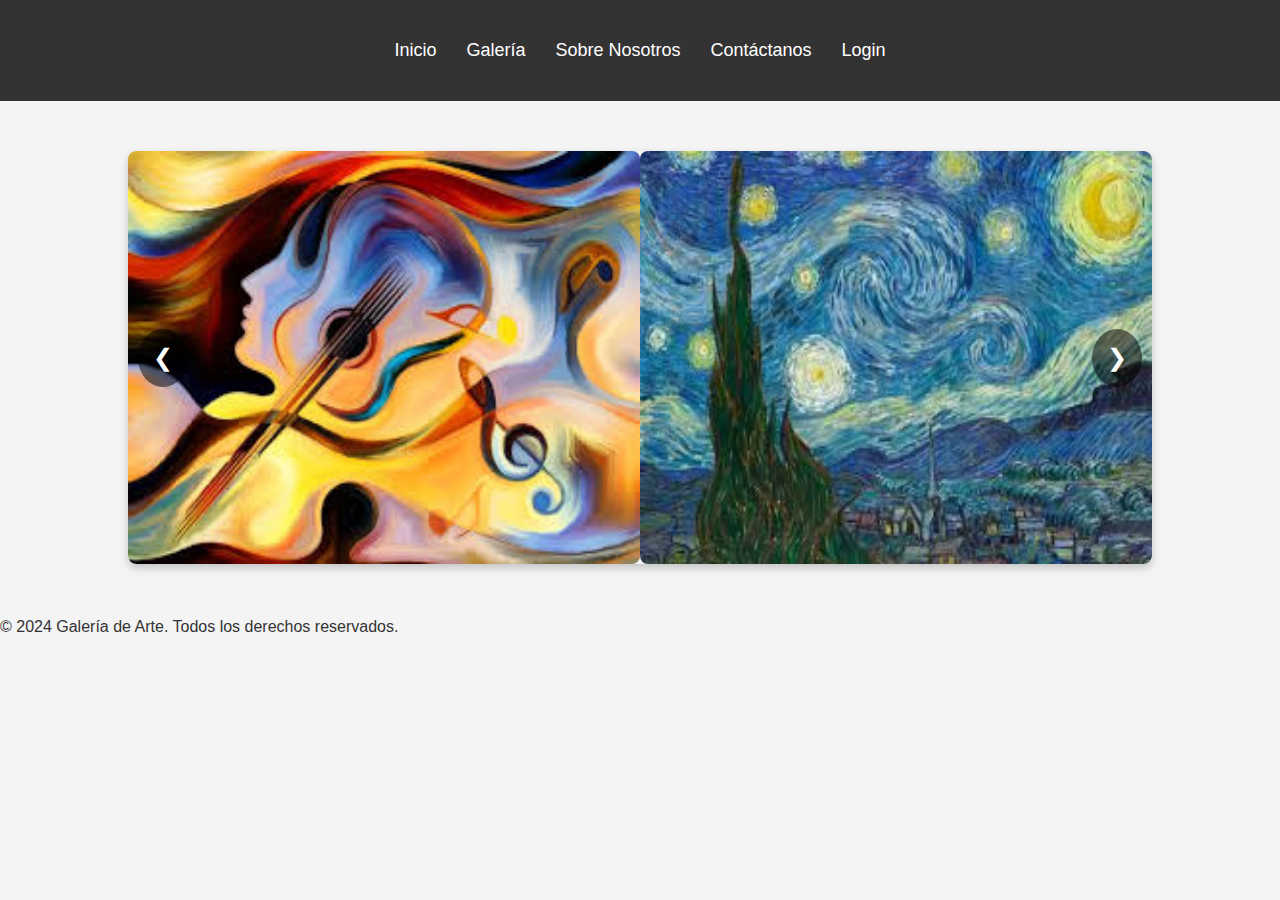
<file: html/index.html>
<!DOCTYPE html>
<html lang="es">
<head>
  <meta charset="UTF-8">
  <meta name="viewport" content="width=device-width, initial-scale=1.0">
  <title>Galería de Arte</title>
  <link rel="stylesheet" href="../css/index.css"> <!-- Enlaza con tu archivo CSS -->
</head>
<body>

  <!-- Navbar -->
  <header>
    <nav>
      <ul>
        <li><a href="./index.html">Inicio</a></li>
        <li><a href="./galeria.html">Galería</a></li>
        <li><a href="./nosotros.html">Sobre Nosotros</a></li>
        <li><a href="./contactanos.html">Contáctanos</a></li>
        <li><a href="./login.html">Login</a></li>
      </ul>
    </nav>
  </header>

  

  <!-- Carrusel de Imágenes -->
  <section id="carousel" class="carousel">
    <div class="carousel-container">
      <img src="../img/imagen1.jpg" alt="Arte 1">
      <img src="../img/imagen2.jpg" alt="Arte 2">
      <img src="../img/imagen3.jpg" alt="Arte 3">
      <img src="../img/imagen4.jpg" alt="Arte 4">
      <img src="../img/imagen5.jpg" alt="Arte 5">
      <img src="../img/imagen6.jpg" alt="Arte 6">
    </div>
    <button class="carousel-nav left" onclick="moveCarousel('left')">&#10094;</button>
    <button class="carousel-nav right" onclick="moveCarousel('right')">&#10095;</button>
  </section>

 
  <!-- Footer -->
  <footer>
    <p>&copy; 2024 Galería de Arte. Todos los derechos reservados.</p>
  </footer>

  <!-- Script para mover el carrusel -->
  <script>
    let currentIndex = 0;

    function moveCarousel(direction) {
      const images = document.querySelectorAll('.carousel-container img');
      const totalImages = images.length;

      if (direction === 'left') {
        currentIndex = (currentIndex - 1 + totalImages) % totalImages;
      } else if (direction === 'right') {
        currentIndex = (currentIndex + 1) % totalImages;
      }

      const carouselContainer = document.querySelector('.carousel-container');
      carouselContainer.style.transform = `translateX(-${currentIndex * 100}%)`;
    }
  </script>
</body>
</html>
</file>
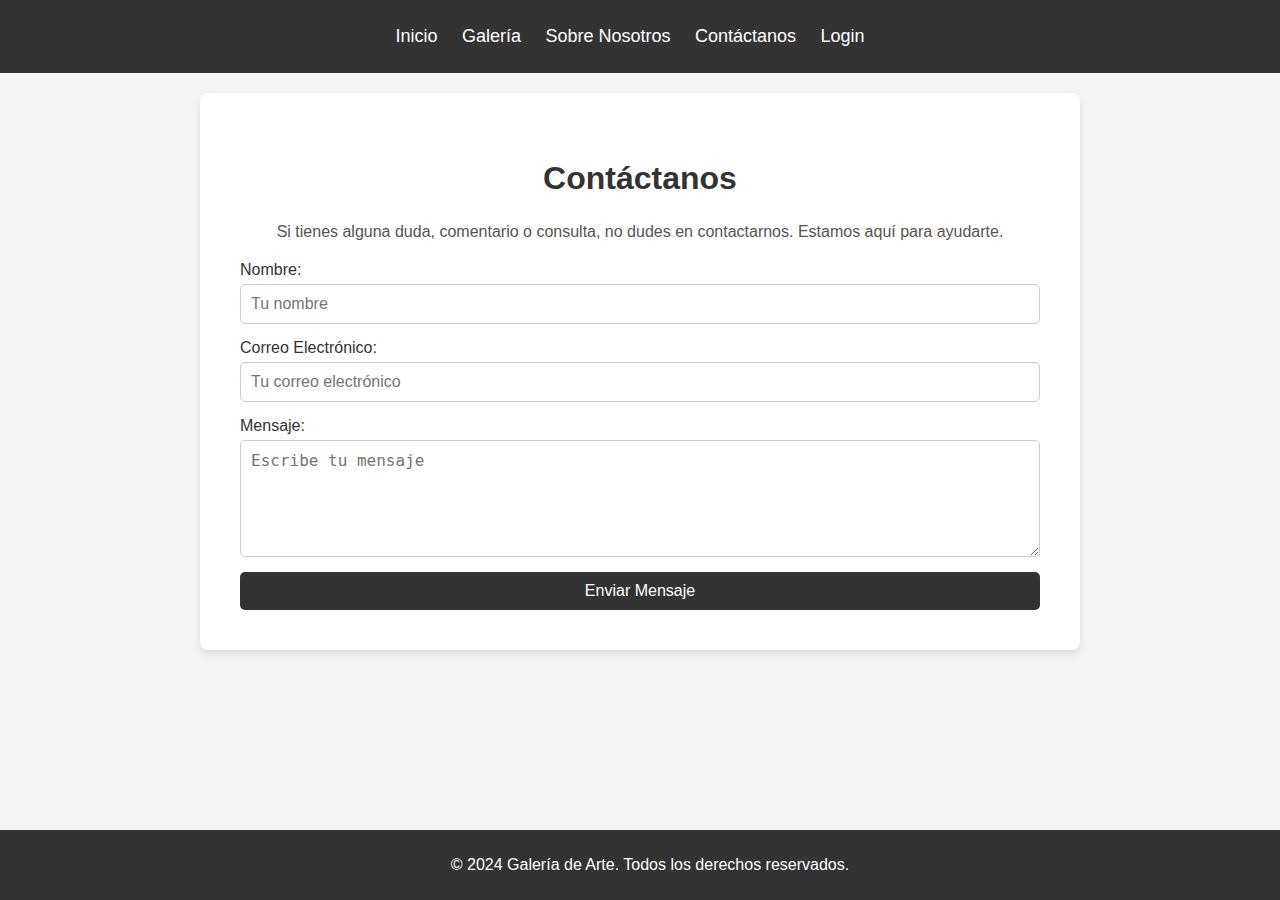
<file: html/contactanos.html>
<!DOCTYPE html>
<html lang="es">
<head>
  <meta charset="UTF-8">
  <meta name="viewport" content="width=device-width, initial-scale=1.0">
  <title>Contáctanos</title>
  <link rel="stylesheet" href="../css/contactanos.css"> 
</head>
<body>

   <header>
    <nav>
      <ul>
        <li><a href="./index.html">Inicio</a></li>
        <li><a href="./galeria.html">Galería</a></li>
        <li><a href="./nosotros.html">Sobre Nosotros</a></li>
        <li><a href="#contact">Contáctanos</a></li>
        <li><a href="#login">Login</a></li>
      </ul>
    </nav>
  </header>

  <!-- Sección Contáctanos -->
  <section id="contact" class="contact-section">
    <h2>Contáctanos</h2>
    <p>Si tienes alguna duda, comentario o consulta, no dudes en contactarnos. Estamos aquí para ayudarte.</p>
    
    <form action="#" method="POST" class="contact-form">
      <label for="name">Nombre:</label>
      <input type="text" id="name" name="name" placeholder="Tu nombre" required>

      <label for="email">Correo Electrónico:</label>
      <input type="email" id="email" name="email" placeholder="Tu correo electrónico" required>

      <label for="message">Mensaje:</label>
      <textarea id="message" name="message" rows="5" placeholder="Escribe tu mensaje" required></textarea>

      <button type="submit">Enviar Mensaje</button>
    </form>
  </section>

  <footer>
    <p>&copy; 2024 Galería de Arte. Todos los derechos reservados.</p>
  </footer>

  <!-- Script para navegación suave -->
  <script>
    // Script para navegar suavemente a la sección 'contact' cuando se hace clic en el enlace
    document.querySelector('a[href="#contact"]').addEventListener('click', function(e) {
      e.preventDefault(); // Evita el comportamiento por defecto
      document.getElementById('contact').scrollIntoView({
        behavior: 'smooth'
      });
    });
  </script>

</body>
</html>
</file>
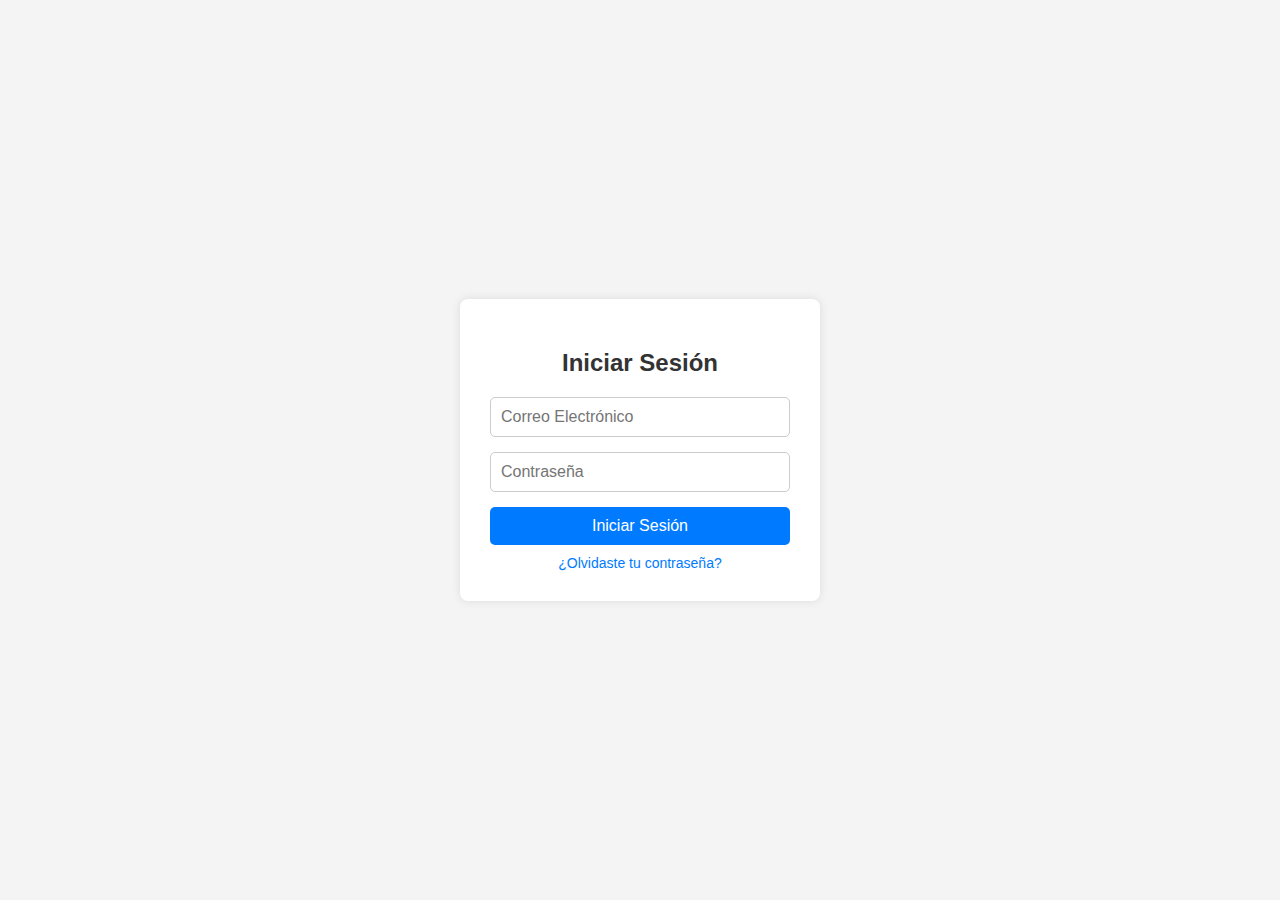
<file: html/login.html>
<!DOCTYPE html>
<html lang="es">
<head>
  <meta charset="UTF-8">
  <meta name="viewport" content="width=device-width, initial-scale=1.0">
  <title>Login - Galería de Arte</title>
  <link rel="stylesheet" href="../css/login.css">
  <style>
    body {
      font-family: Arial, sans-serif;
      background-color: #f4f4f4;
      margin: 0;
      padding: 0;
      display: flex;
      justify-content: center;
      align-items: center;
      height: 100vh;
    }
    .login-container {
      background-color: white;
      border-radius: 8px;
      box-shadow: 0 0 10px rgba(0, 0, 0, 0.1);
      padding: 30px;
      width: 300px;
      text-align: center;
    }
    .login-container h2 {
      margin-bottom: 20px;
    }
    .input-field {
      margin-bottom: 15px;
      width: 100%;
      padding: 10px;
      border-radius: 5px;
      border: 1px solid #ccc;
    }
    .login-btn {
      width: 100%;
      padding: 10px;
      background-color: #007bff;
      color: white;
      border: none;
      border-radius: 5px;
      cursor: pointer;
      font-size: 16px;
    }
    .login-btn:hover {
      background-color: #0056b3;
    }
    .forgot-password {
      margin-top: 10px;
      font-size: 14px;
    }
    .forgot-password a {
      color: #007bff;
      text-decoration: none;
    }
    .forgot-password a:hover {
      text-decoration: underline;
    }
  </style>
</head>
<body>

  <div class="login-container">
    <h2>Iniciar Sesión</h2>
    <!-- Formulario con JavaScript para redirigir -->
    <form id="loginForm">
      <input type="email" class="input-field" name="email" placeholder="Correo Electrónico" required>
      <input type="password" class="input-field" name="password" placeholder="Contraseña" required>
      <button type="submit" class="login-btn">Iniciar Sesión</button>
    </form>
    <div class="forgot-password">
      <a href="#">¿Olvidaste tu contraseña?</a>
    </div>
  </div>

  <script>
    // Redirigir al usuario a la página principal cuando inicie sesión
    document.getElementById('loginForm').addEventListener('submit', function(event) {
      event.preventDefault();  // Evitar que el formulario se envíe
      window.location.href = './index.html';  // Redirigir a la página principal
    });
  </script>

</body>
</html>
</file>
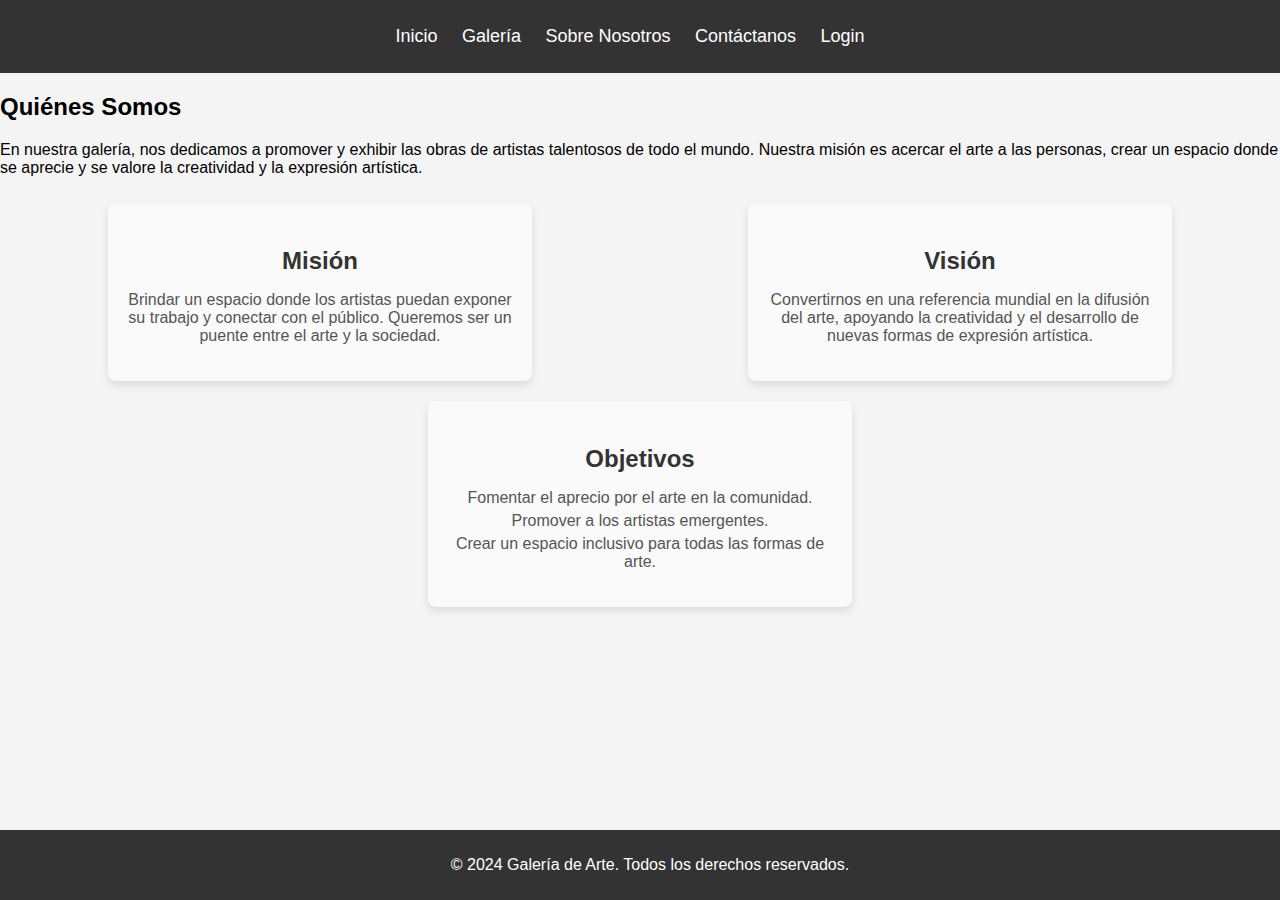
<file: html/nosotros.html>
<!DOCTYPE html>
<html lang="es">
<head>
  <meta charset="UTF-8">
  <meta name="viewport" content="width=device-width, initial-scale=1.0">
  <title>Contáctanos - Galería de Arte</title>
  <link rel="stylesheet" href="../css/nosotros.css">
  <style>
    /* Estilo básico para ocultar secciones */
    .section {
      display: none;
    }

    .section.active {
      display: block;
    }
  </style>
</head>
<body>

  <!-- Navbar -->
  <header>
    <nav>
      <ul>
        <li><a href="./index.html">Inicio</a></li>
        <li><a href="./galeria.html">Galería</a></li>
        <li><a href="./nosotros.html">Sobre Nosotros</a></li>
        <li><a href="./contactanos.html">Contáctanos</a></li>
        <li><a href="./login.html">Login</a></li>
      </ul>
    </nav>
  </header>

  <!-- Sección "Sobre Nosotros" -->
  <section id="about-section" class="section">
    <h2>Quiénes Somos</h2>
    <p>En nuestra galería, nos dedicamos a promover y exhibir las obras de artistas talentosos de todo el mundo. Nuestra misión es acercar el arte a las personas, crear un espacio donde se aprecie y se valore la creatividad y la expresión artística.</p>
    
    <div class="about-content">
      <div class="about-item">
        <h3>Misión</h3>
        <p>Brindar un espacio donde los artistas puedan exponer su trabajo y conectar con el público. Queremos ser un puente entre el arte y la sociedad.</p>
      </div>

      <div class="about-item">
        <h3>Visión</h3>
        <p>Convertirnos en una referencia mundial en la difusión del arte, apoyando la creatividad y el desarrollo de nuevas formas de expresión artística.</p>
      </div>

      <div class="about-item">
        <h3>Objetivos</h3>
        <ul>
          <li>Fomentar el aprecio por el arte en la comunidad.</li>
          <li>Promover a los artistas emergentes.</li>
          <li>Crear un espacio inclusivo para todas las formas de arte.</li>
        </ul>
      </div>
    </div>
  </section>

  <!-- Sección de Contacto -->
  <section id="contact" class="section">
    <h2>Contáctanos</h2>
    <!-- Puedes agregar el contenido de la sección de contacto aquí -->
    <p>Estamos aquí para ayudarte. No dudes en ponerte en contacto con nosotros a través de los siguientes medios...</p>
  </section>

  <footer>
    <p>&copy; 2024 Galería de Arte. Todos los derechos reservados.</p>
  </footer>

  <!-- Script para navegación interna -->
  <script>
    document.querySelectorAll('.nav-link').forEach(link => {
      link.addEventListener('click', function(e) {
        e.preventDefault();
        const targetId = this.getAttribute('data-target') || this.getAttribute('href').substring(1);
        const targetSection = document.getElementById(targetId);
        
        // Ocultar todas las secciones
        document.querySelectorAll('.section').forEach(section => {
          section.classList.remove('active');
        });

        // Mostrar la sección seleccionada
        targetSection.classList.add('active');
      });
    });

    // Mostrar la sección "Sobre Nosotros" al cargar la página
    document.getElementById('about-section').classList.add('active');
  </script>

</body>
</html>
</file>
<file: css/index.css>
/* Estilos generales */
body {
    font-family: 'Arial', sans-serif;
    background-color: #f4f4f4;
    margin: 0;
    padding: 0;
    color: #333;
    line-height: 1.6;
  }
  
  header {
    background-color: #333;
    color: white;
    padding: 20px 0;
  }
  
  header nav ul {
    list-style: none;
    padding: 0;
    display: flex;
    justify-content: center;
  }
  
  header nav ul li {
    margin: 0 15px;
  }
  
  header nav ul li a {
    color: white;
    text-decoration: none;
    font-size: 18px;
  }
  
  header nav ul li a:hover {
    color: #ff6f61;
  }
  
  
  /* Carrusel */
  .carousel {
    position: relative;
    width: 80%;
    margin: 50px auto;
    overflow: hidden;
    border-radius: 8px;
    box-shadow: 0 4px 8px rgba(0, 0, 0, 0.2);
  }
  
  .carousel-container {
    display: flex;
    transition: transform 0.5s ease;
  }
  
  .carousel-container img {
    width: 50%;
    height: auto;
    border-radius: 8px;
    flex-shrink: 0;
  }
  
  .carousel-nav {
    position: absolute;
    top: 50%;
    transform: translateY(-50%);
    background-color: rgba(0, 0, 0, 0.5);
    color: white;
    border: none;
    padding: 15px;
    font-size: 24px;
    cursor: pointer;
    z-index: 10;
    border-radius: 50%;
  }
  
  .carousel-nav.left {
    left: 10px;
  }
  
  .carousel-nav.right {
    right: 10px;
  }
  
  .carousel-nav:hover {
    background-color: rgba(0, 0, 0, 0.8);
  }
</file>
<file: css/contactanos.css>
/* Estilos generales */
body {
    font-family: Arial, sans-serif;
    margin: 0;
    padding: 0;
    background-color: #f4f4f4;
  }
  
  /* Navbar */
  header {
    background-color: #333;
    padding: 10px;
    color: white;
    text-align: center;
  }
  
  nav ul {
    list-style-type: none;
    padding: 0;
  }
  
  nav ul li {
    display: inline;
    margin-right: 20px;
  }
  
  nav ul li a {
    color: white;
    text-decoration: none;
    font-size: 18px;
  }
  
  /* Sección Contáctanos */
  .contact-section {
    padding: 40px;
    background-color: white;
    margin: 20px auto;
    max-width: 800px;
    border-radius: 8px;
    box-shadow: 0 4px 8px rgba(0, 0, 0, 0.1);
  }
  
  .contact-section h2 {
    text-align: center;
    color: #333;
    font-size: 2rem;
  }
  
  .contact-section p {
    text-align: center;
    color: #555;
    font-size: 1rem;
    margin-bottom: 20px;
  }
  
  /* Estilo del formulario */
  .contact-form {
    display: flex;
    flex-direction: column;
  }
  
  .contact-form label {
    font-size: 1rem;
    margin-bottom: 5px;
    color: #333;
  }
  
  .contact-form input,
  .contact-form textarea {
    padding: 10px;
    margin-bottom: 15px;
    border: 1px solid #ccc;
    border-radius: 5px;
    font-size: 1rem;
  }
  
  .contact-form textarea {
    resize: vertical;
  }
  
  .contact-form button {
    padding: 10px;
    background-color: #333;
    color: white;
    border: none;
    border-radius: 5px;
    font-size: 1rem;
    cursor: pointer;
    transition: background-color 0.3s;
  }
  
  .contact-form button:hover {
    background-color: #555;
  }
  
  /* Footer */
  footer {
    background-color: #333;
    color: white;
    text-align: center;
    padding: 10px;
    position: fixed;
    bottom: 0;
    width: 100%;
  }
</file>
<file: css/login.css>
/* Estilos generales para la página */
body {
    font-family: Arial, sans-serif;
    background-color: #f4f4f4;
    margin: 0;
    padding: 0;
    display: flex;
    justify-content: center;
    align-items: center;
    height: 100vh;
  }
  
  .login-container {
    background-color: white;
    border-radius: 8px;
    box-shadow: 0 4px 10px rgba(0, 0, 0, 0.1);
    padding: 30px;
    width: 100%;
    max-width: 400px;
    text-align: center;
  }
  
  .login-container h2 {
    font-size: 24px;
    margin-bottom: 20px;
    color: #333;
  }
  
  /* Estilos para los campos de entrada */
  .input-field {
    margin-bottom: 15px;
    width: 100%;
    padding: 12px;
    border-radius: 5px;
    border: 1px solid #ccc;
    font-size: 16px;
    box-sizing: border-box;
  }
  
  .input-field:focus {
    outline: none;
    border-color: #007bff;
    box-shadow: 0 0 5px rgba(0, 123, 255, 0.3);
  }
  
  /* Estilo para el botón de inicio de sesión */
  .login-btn {
    width: 100%;
    padding: 12px;
    background-color: #007bff;
    color: white;
    border: none;
    border-radius: 5px;
    cursor: pointer;
    font-size: 16px;
    transition: background-color 0.3s ease;
  }
  
  .login-btn:hover {
    background-color: #0056b3;
  }
  
  /* Enlace para recuperar la contraseña */
  .forgot-password {
    margin-top: 10px;
    font-size: 14px;
  }
  
  .forgot-password a {
    color: #007bff;
    text-decoration: none;
    transition: text-decoration 0.3s ease;
  }
  
  .forgot-password a:hover {
    text-decoration: underline;
  }
  
  /* Responsividad para dispositivos móviles */
  @media (max-width: 500px) {
    .login-container {
      padding: 20px;
      width: 90%;
    }
  
    .login-container h2 {
      font-size: 20px;
    }
  
    .input-field, .login-btn {
      font-size: 14px;
      padding: 10px;
    }
  }
</file>
<file: css/nosotros.css>
/* Estilos generales */
body {
    font-family: Arial, sans-serif;
    margin: 0;
    padding: 0;
    background-color: #f4f4f4;
  }
  
  /* Navbar */
  header {
    background-color: #333;
    padding: 10px;
    color: white;
    text-align: center;
  }
  
  nav ul {
    list-style-type: none;
    padding: 0;
  }
  
  nav ul li {
    display: inline;
    margin-right: 20px;
  }
  
  nav ul li a {
    color: white;
    text-decoration: none;
    font-size: 18px;
  }
  
  /* Sección Sobre Nosotros */
  .about-section {
    padding: 40px;
    background-color: white;
    margin: 20px auto;
    max-width: 900px;
    border-radius: 8px;
    box-shadow: 0 4px 8px rgba(0, 0, 0, 0.1);
  }
  
  .about-section h2 {
    text-align: center;
    color: #333;
    font-size: 2rem;
  }
  
  .about-section p {
    text-align: center;
    color: #555;
    font-size: 1.2rem;
    margin-bottom: 30px;
  }
  
  /* Contenido de la sección "Quiénes somos" */
  .about-content {
    display: flex;
    justify-content: space-around;
    flex-wrap: wrap;
  }
  
  .about-item {
    background-color: #fafafa;
    padding: 20px;
    border-radius: 8px;
    margin: 10px;
    box-shadow: 0 4px 8px rgba(0, 0, 0, 0.1);
    flex-basis: 30%;
    max-width: 30%;
    text-align: center;
  }
  
  .about-item h3 {
    font-size: 1.5rem;
    color: #333;
    margin-bottom: 10px;
  }
  
  .about-item p, .about-item ul {
    color: #555;
    font-size: 1rem;
  }
  
  .about-item ul {
    list-style-type: none;
    padding: 0;
  }
  
  .about-item ul li {
    margin-bottom: 5px;
  }
  
  /* Footer */
  footer {
    background-color: #333;
    color: white;
    text-align: center;
    padding: 10px;
    position: fixed;
    bottom: 0;
    width: 100%;
  }
</file>
